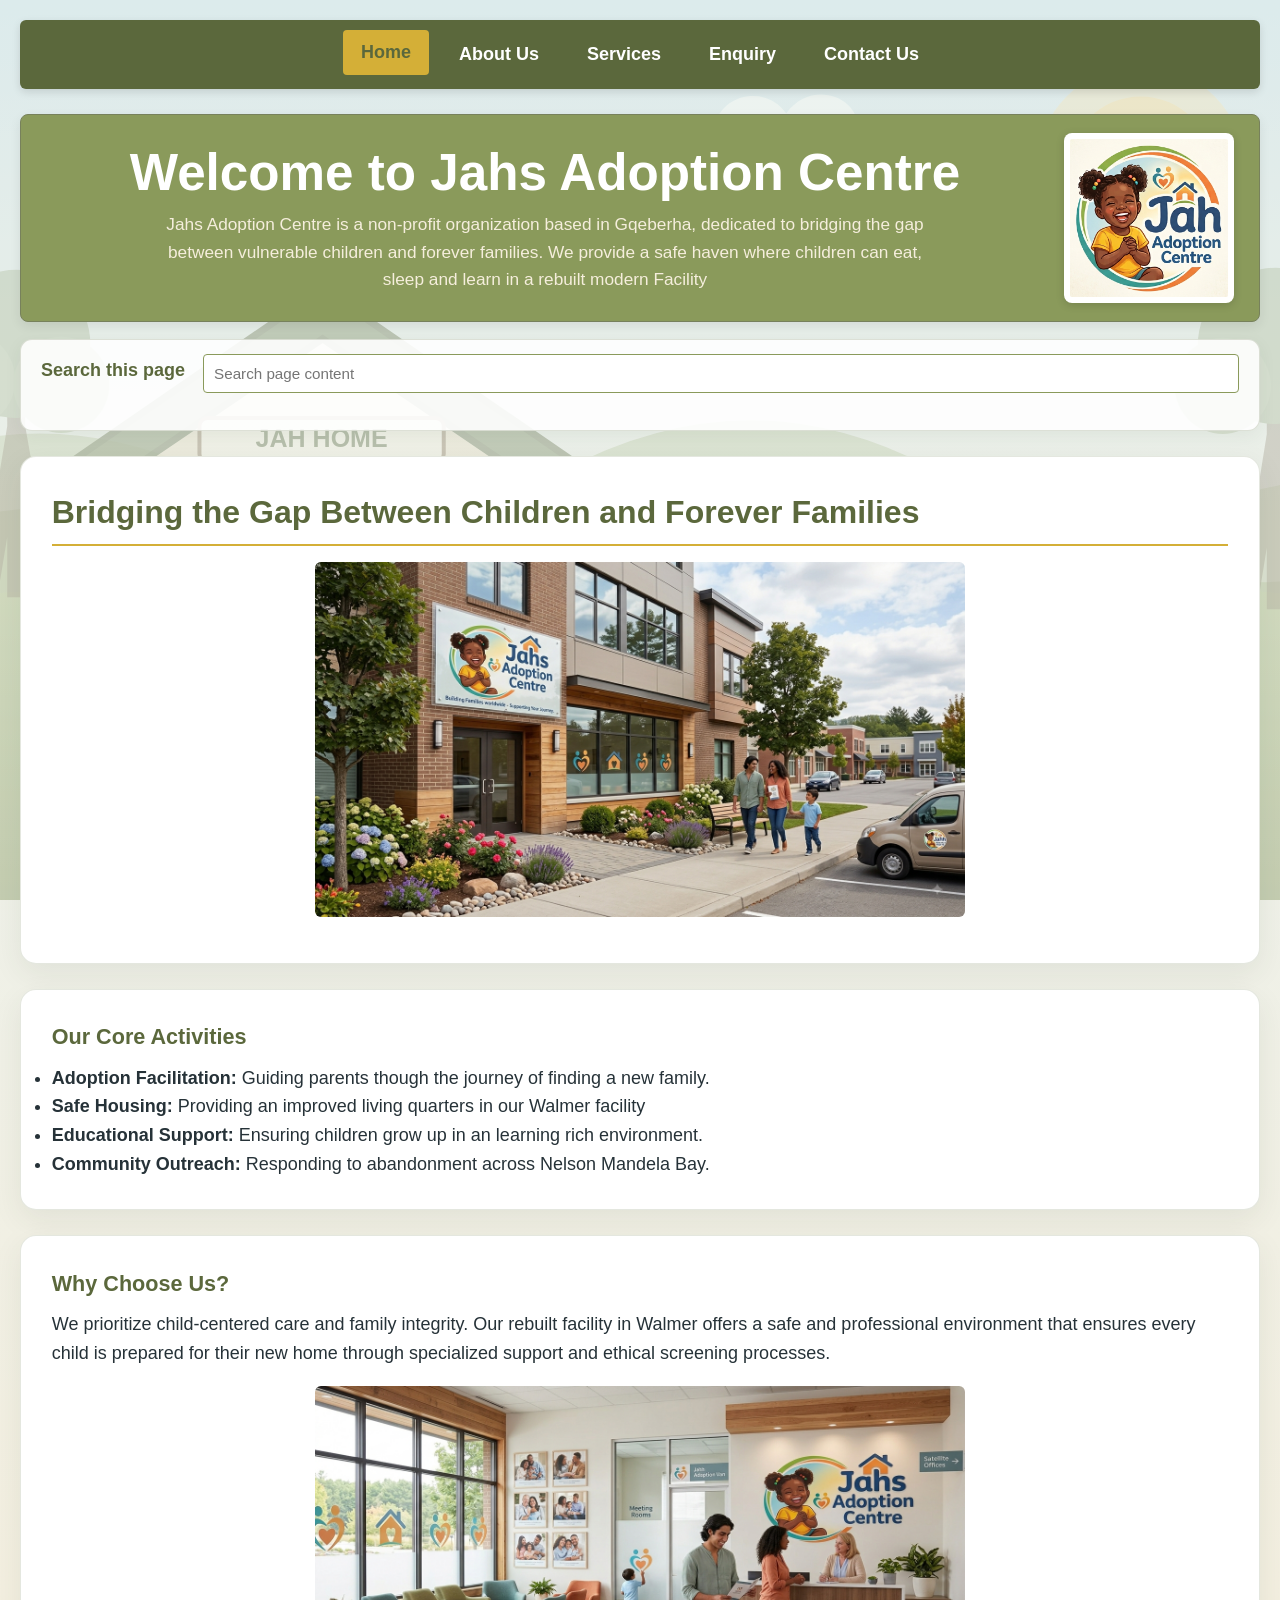
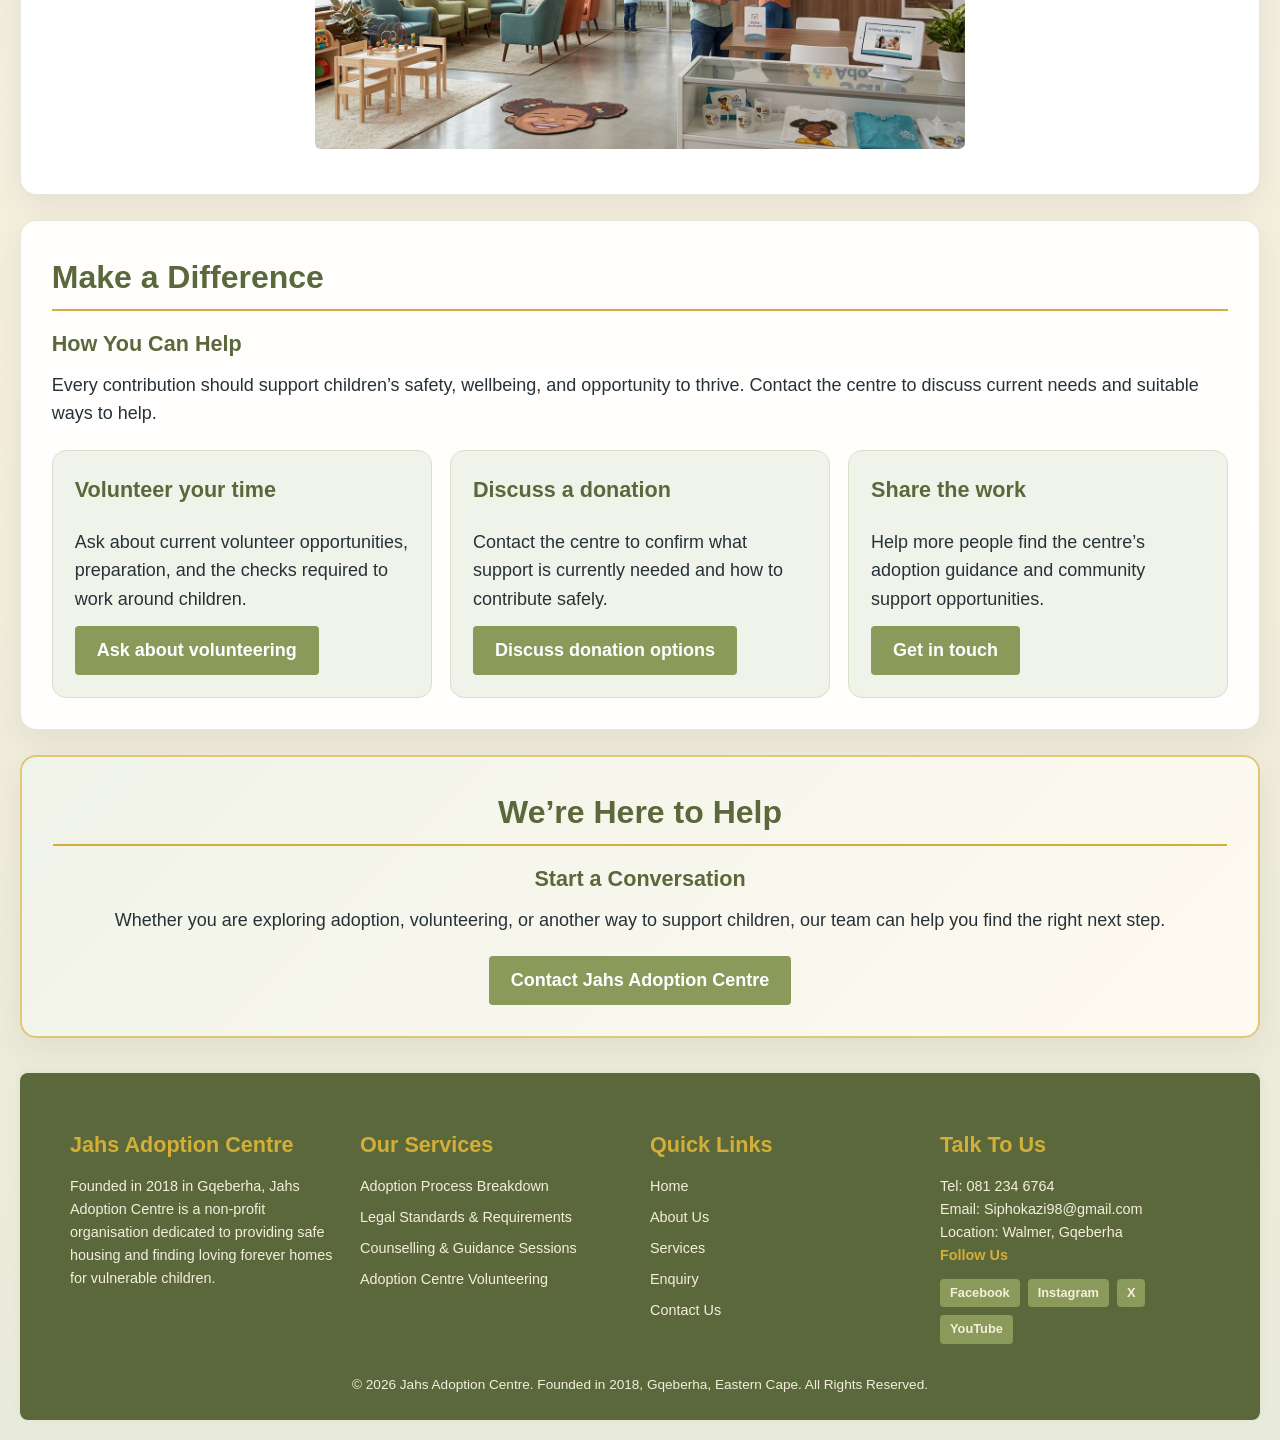
<file: Index.html>
<!DOCTYPE html>
<html lang="en">
<head>
    <link rel="icon" href="data:,">

<!--Connecting HTML to CSS-->
    <link rel="stylesheet" href="./Styles/styles.css">
    <link rel="stylesheet" href="./Styles/shared.css">

    <meta charset="UTF-8">
    <meta name="viewport" content="width=device-width, initial-scale=1.0">
    <meta name="description" content="Learn about Jahs Adoption Centre in Gqeberha, our child-centred care, adoption support, and work to help children find safe, loving homes.">
    <title>Home - Jahs Adoption Centre</title>
</head>
<body>
<img class="garden-decoration" src="Images/garden-scene.svg" alt="" aria-hidden="true">

<!--Navigation Menu-->
<nav class="site-nav">
    <div class="nav-container">
        <a href="Index.html" class="nav-link current-page">Home</a>
        <a href="./Pages/About Us.html" class="nav-link">About Us</a>
        <a href="./Pages/Services.html" class="nav-link">Services</a>
        <a href="./Pages/Enquiry.html" class="nav-link">Enquiry</a>
<a href="./Pages/Contact Us.html" class="nav-link">Contact Us</a>
</div>
</nav>

<!--Logo Selection & Header-->
<header class="site-header">
    <div class="header-inner">
    <div class="header-text">
    <h1>Welcome to Jahs Adoption Centre</h1>
    <p>Jahs Adoption Centre is a non-profit organization based in Gqeberha, dedicated to bridging the gap between vulnerable children and forever families. We provide a safe haven where children can eat, sleep and learn in a rebuilt modern Facility</p>
    </div>
<div class="header-logo">
        <img class="gallery-thumb" src="./Images/Jah-cropped.png" width="170" height="170" alt="Jahs Adoption Centre logo">
</div>
    </div>
</header>

<div class="page-search" role="search">
    <label for="siteSearch">Search this page</label>
    <input id="siteSearch" type="search" class="form-input" placeholder="Search page content">
    <p id="siteSearchStatus" role="status" aria-live="polite"></p>
</div>

<!--Main Content Area-->
    <main class="main-content container">

<!--Introduction From Proposal-->
<section id="introduction" class="content-section intro-section">
        <h2>Bridging the Gap Between Children and Forever Families</h2>
<img class="gallery-thumb" src="./Images/Jah Location.png" width="220" height="110" alt="Jah Location">
</section>

<!--Four Key Services/Activities-->
<section id="Key Activities" class="content-section activities-section">
    <h3>Our Core Activities</h3>
        <ul>
        <li><strong>Adoption Facilitation:</strong> Guiding parents though the journey of finding a new family.</li>
        <li><strong>Safe Housing:</strong> Providing an improved living quarters in our Walmer facility</li>
        <li><strong>Educational Support:</strong> Ensuring children grow up in an learning rich environment.</li>
        <li><strong>Community Outreach:</strong> Responding to abandonment across Nelson Mandela Bay.</li>
        </ul>
</section>

<section id="why-choose-us" class="content-section why-us-section">
    <h3>Why Choose Us?</h3>
<p>We prioritize child-centered care and family integrity. Our rebuilt facility in Walmer offers a safe and professional environment that ensures every child is prepared for their new home through specialized support and ethical screening processes.</p>
    <img class="gallery-thumb" src="./Images/Jah Inside building.png" width="220" height="110" alt="Jah Location">
</section>

<section id="how-to-help" class="content-section help-guide" aria-labelledby="help-heading">
    <h2 id="help-heading">Make a Difference</h2>
    <h3>How You Can Help</h3>
    <p>Every contribution should support children’s safety, wellbeing, and opportunity to thrive. Contact the centre to discuss current needs and suitable ways to help.</p>
    <div class="help-cards">
        <article class="help-card">
            <h3>Volunteer your time</h3>
            <p>Ask about current volunteer opportunities, preparation, and the checks required to work around children.</p>
            <a class="btn" href="./Pages/Enquiry.html#Enquiry-form">Ask about volunteering</a>
        </article>
        <article class="help-card">
            <h3>Discuss a donation</h3>
            <p>Contact the centre to confirm what support is currently needed and how to contribute safely.</p>
            <a class="btn" href="./Pages/Contact Us.html#contact-details">Discuss donation options</a>
        </article>
        <article class="help-card">
            <h3>Share the work</h3>
            <p>Help more people find the centre’s adoption guidance and community support opportunities.</p>
            <a class="btn" href="./Pages/Contact Us.html">Get in touch</a>
        </article>
    </div>
</section>

<section id="Contact Us Page" class="content-section cta-section">
    <h2>We’re Here to Help</h2>
    <h3>Start a Conversation</h3>
    <p>Whether you are exploring adoption, volunteering, or another way to support children, our team can help you find the right next step.</p>
    <a class="btn" href="./Pages/Contact Us.html#Contact-form">Contact Jahs Adoption Centre</a>
</section>

</main>

<!--Footer - ICE TASK 4 (4 Columns)-->
<footer class="site-footer">
<div class="footer-grid">

<!--Column 1: Company Name & Short Description-->
<div class="footer-col">
    <h3>Jahs Adoption Centre</h3>
    <p>Founded in 2018 in Gqeberha, Jahs Adoption Centre is a non-profit organisation dedicated to providing safe housing and finding loving forever homes for vulnerable children.</p>
</div>

<!--Column 2: Our Services Links-->
<div class="footer-col">
<h3>Our Services</h3>
    <ul>
        <li><a href="./Pages/Services.html">Adoption Process Breakdown</a></li>
        <li><a href="./Pages/Services.html">Legal Standards & Requirements</a></li>
        <li><a href="./Pages/Services.html">Counselling & Guidance Sessions</a></li>
        <li><a href="./Pages/Services.html">Adoption Centre Volunteering</a></li>
    </ul>
</div>

<!--Column 3: Quick Links / Sitemap-->
<div class="footer-col">
<h3>Quick Links</h3>
    <ul>
        <li><a href="../Index.html">Home</a></li>
        <li><a href="./Pages/About Us.html">About Us</a></li>
        <li><a href="./Pages/Services.html">Services</a></li>
        <li><a href="./Pages/Enquiry.html">Enquiry</a></li>
        <li><a href="./Pages/Contact Us.html">Contact Us</a></li>
    </ul>
</div>

<!--Column 4: Talk To Us & Social Media Links-->
<div class="footer-col">
<h3>Talk To Us</h3>
    <p>Tel: <a href="tel:0812346764">081 234 6764</a></p>
    <p>Email: <a href="mailto:Siphokazi98@gmail.com">Siphokazi98@gmail.com</a></p>
    <p>Location: Walmer, Gqeberha</p>

<h4>Follow Us</h4>
    <div class="social-links">
        <a href="https://www.facebook.com" target="_blank">Facebook</a>
        <a href="https://www.instagram.com" target="_blank">Instagram</a>
        <a href="https://www.x.com" target="_blank">X</a>
        <a href="https://www.youtube.com" target="_blank">YouTube</a>
</div>
</div>

</div>

<p class="copyright">&copy; <span class="current-year"></span> Jahs Adoption Centre. Founded in 2018, Gqeberha, Eastern Cape. All Rights Reserved.</p>
</footer>

<!-- Connecting JavaScript for Part 3 -->
 <script src="Javascript/main.js" defer></script>
 <script src="Javascript/search.js" defer></script>
 <script src="Javascript/lightbox.js" defer></script>

</body>
</html>
</file>
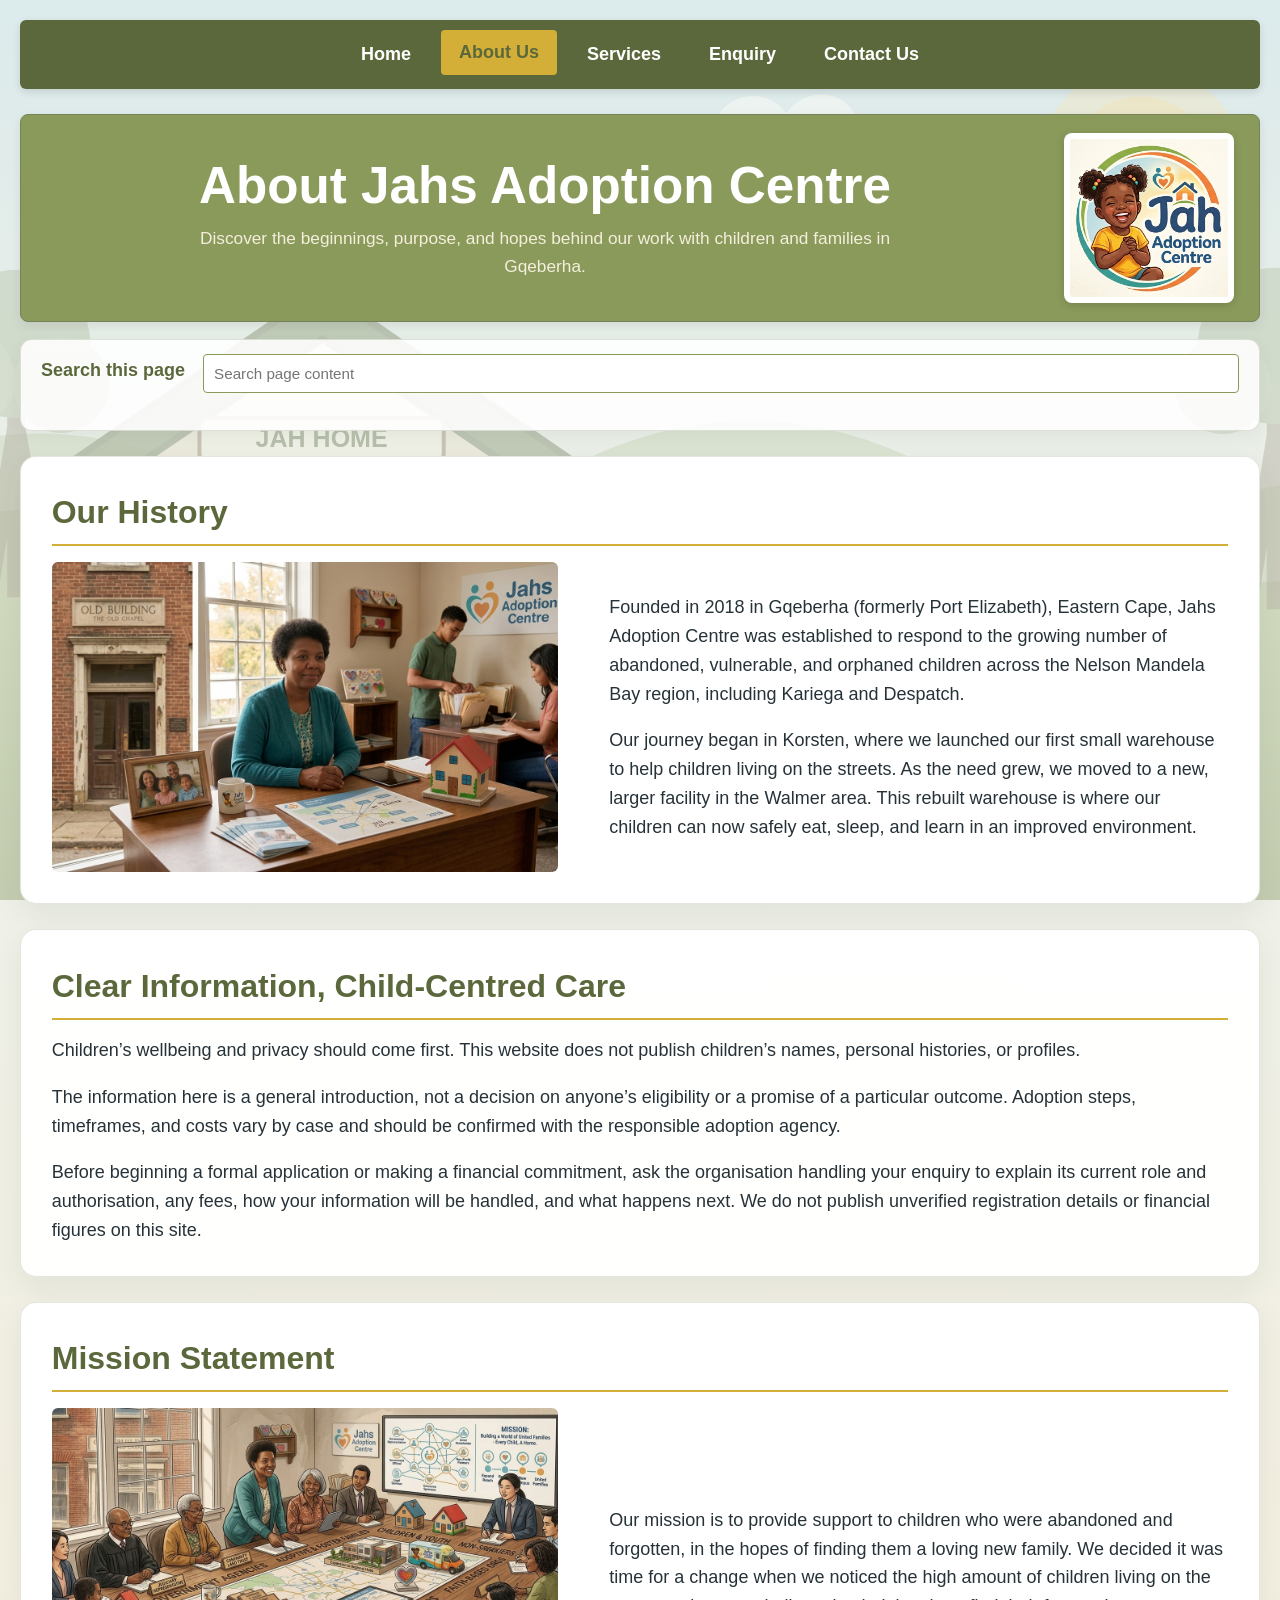
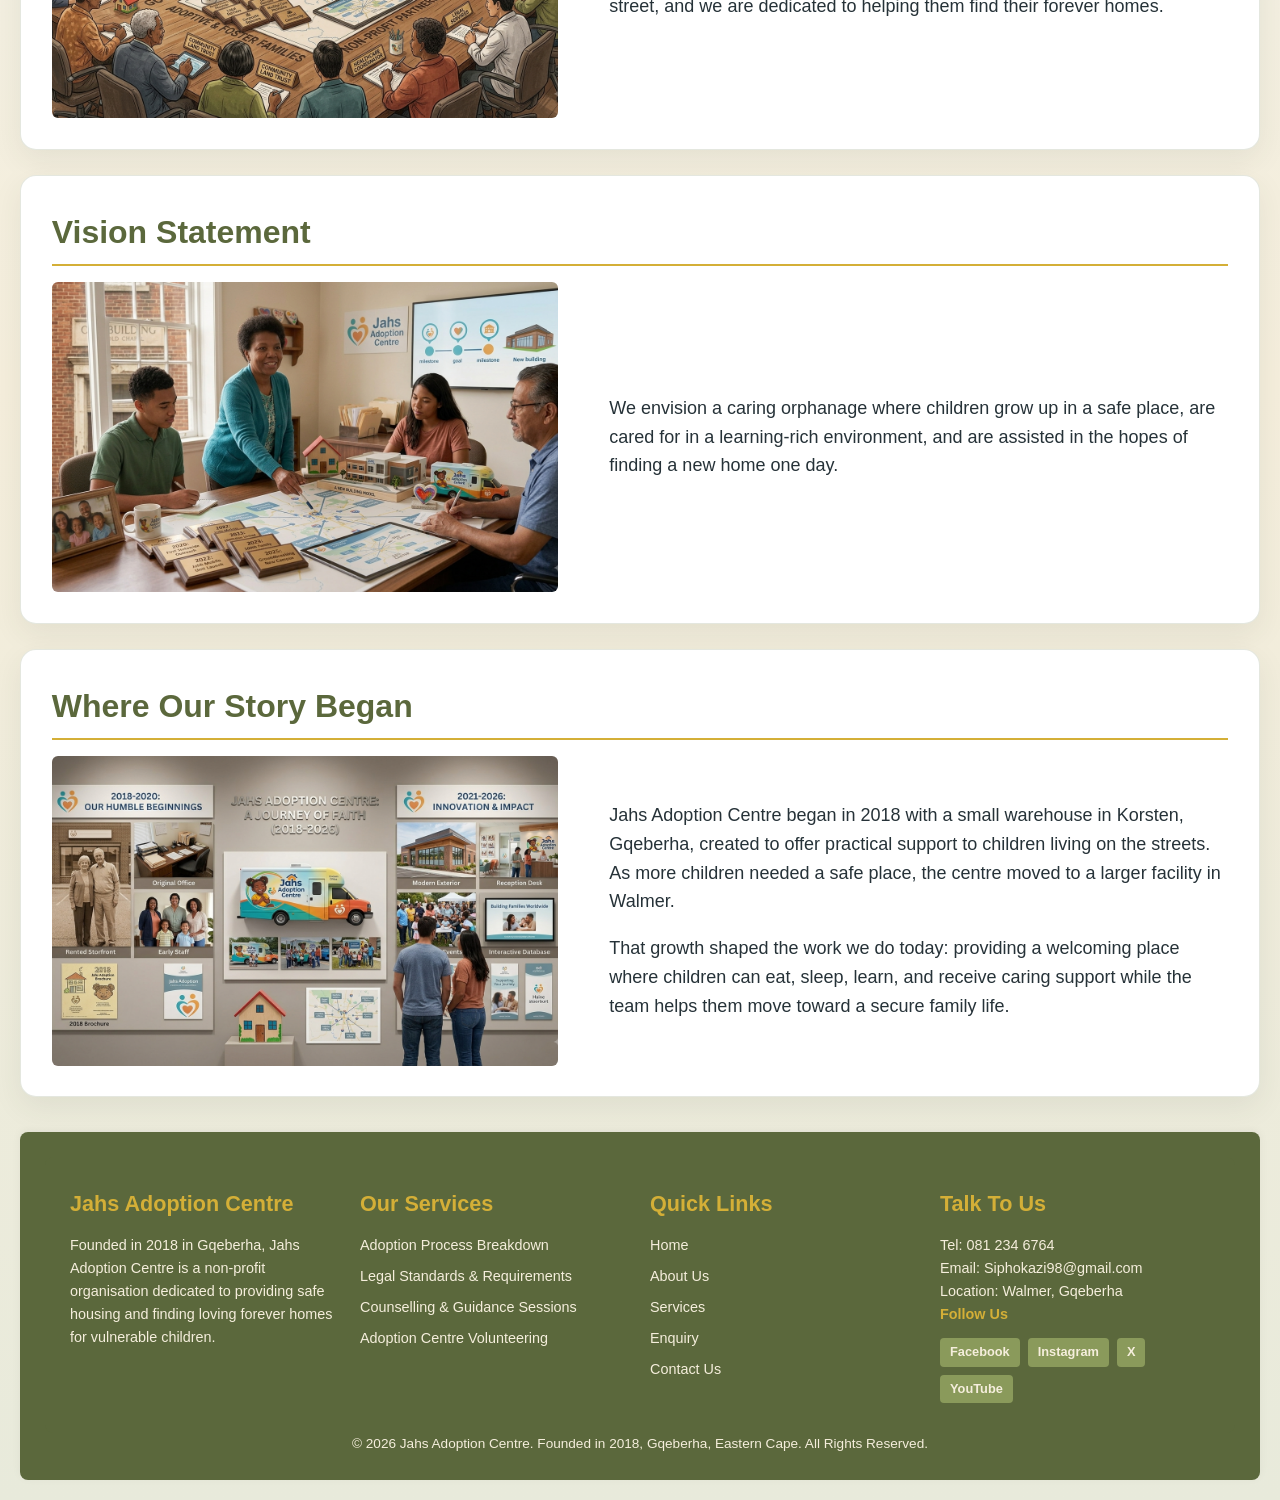
<file: Pages/About Us.html>
<!DOCTYPE html>
<html lang="en">
<head>
<link rel="icon" href="data:,">

<!--Connecting HTML to CSS-->
    <link rel="stylesheet" href="../Styles/styles.css">
    <link rel="stylesheet" href="../Styles/shared.css">

<meta charset="UTF-8">
<meta name="viewport" content="width=device-width, initial-scale=1.0">
    <meta name="description" content="Discover the history, mission, and vision of Jahs Adoption Centre, supporting vulnerable children and families in Gqeberha since 2018.">
    <title>About Us - Jahs Adoption Centre</title>
</head>
<body>
<img class="garden-decoration" src="../Images/garden-scene.svg" alt="" aria-hidden="true">

<!--Navigation Menu-->
<nav class="site-nav">
    <div class="nav-container">
        <a href="../Index.html" class="nav-link">Home</a>
        <a href="About Us.html" class="nav-link current-page">About Us</a>
        <a href="Services.html" class="nav-link">Services</a>
        <a href="Enquiry.html" class="nav-link">Enquiry</a>
        <a href="Contact Us.html" class="nav-link">Contact Us</a>
</div>
</nav>

<header class="site-header">
    <div class="header-inner">
    <div class="header-text">
<h1>About Jahs Adoption Centre</h1>
<p>Discover the beginnings, purpose, and hopes behind our work with children and families in Gqeberha.</p>
</div>
<div class="header-logo">
    <img class="gallery-thumb" src="../Images/Jah-cropped.png" width="170" height="170" alt="Jahs Adoption Centre logo">
</div>
</div>
</header>

<div class="page-search" role="search">
    <label for="siteSearch">Search this page</label>
    <input id="siteSearch" type="search" class="form-input" placeholder="Search page content">
    <p id="siteSearchStatus" role="status" aria-live="polite"></p>
</div>

<main class="main-content container">

<!--History-->
<section id="History" class="content-section history-section">
    <h2>Our History</h2>
    <div class="about-story">
        <img class="gallery-thumb about-story-image" src="../Images/Jah History 2.png" width="520" height="300" alt="Jahs Adoption Centre's early history in Gqeberha">
        <div class="about-copy">
    <p>Founded in 2018 in Gqeberha (formerly Port Elizabeth), Eastern Cape, Jahs Adoption Centre was established to respond to the growing number of abandoned, vulnerable, and orphaned children across the Nelson Mandela Bay region, including Kariega and Despatch.</p>
    <p>Our journey began in Korsten, where we launched our first small warehouse to help children living on the streets. As the need grew, we moved to a new, larger facility in the Walmer area. This rebuilt warehouse is where our children can now safely eat, sleep, and learn in an improved environment.</p>
        </div>
    </div>
</section>

<section id="our-commitments" class="content-section transparency-section" aria-labelledby="commitments-heading">
    <h2 id="commitments-heading">Clear Information, Child-Centred Care</h2>
    <p>Children’s wellbeing and privacy should come first. This website does not publish children’s names, personal histories, or profiles.</p>
    <p>The information here is a general introduction, not a decision on anyone’s eligibility or a promise of a particular outcome. Adoption steps, timeframes, and costs vary by case and should be confirmed with the responsible adoption agency.</p>
    <p>Before beginning a formal application or making a financial commitment, ask the organisation handling your enquiry to explain its current role and authorisation, any fees, how your information will be handled, and what happens next. We do not publish unverified registration details or financial figures on this site.</p>
</section>

<!--Mission-->
<section id="Mission" class="content-section mission-section">
    <h2>Mission Statement</h2>
    <div class="about-story">
        <img class="gallery-thumb about-story-image" src="../Images/Mission.png" width="520" height="300" alt="Jahs Adoption Centre mission">
        <div class="about-copy">
    <p>Our mission is to provide support to children who were abandoned and forgotten, in the hopes of finding them a loving new family. We decided it was time for a change when we noticed the high amount of children living on the street, and we are dedicated to helping them find their forever homes.</p>
        </div>
    </div>
</section>

<!--Vision-->
<section id="Vision" class="content-section vision-section">
    <h2>Vision Statement</h2>
    <div class="about-story">
        <img class="gallery-thumb about-story-image" src="../Images/Jahs Vision.png" width="520" height="300" alt="Jahs Adoption Centre vision">
        <div class="about-copy">
    <p>We envision a caring orphanage where children grow up in a safe place, are cared for in a learning-rich environment, and are assisted in the hopes of finding a new home one day.</p>
        </div>
    </div>
</section>

<!--Main photo-->
    <section id="Main-photo" class="content-section photo-section">
        <h2>Where Our Story Began</h2>
        <div class="about-story">
        <img class="gallery-thumb about-story-image" src="../Images/Jah History.png" width="640" height="420" alt="The early Jahs Adoption Centre facility">
        <div class="about-copy">
        <p>Jahs Adoption Centre began in 2018 with a small warehouse in Korsten, Gqeberha, created to offer practical support to children living on the streets. As more children needed a safe place, the centre moved to a larger facility in Walmer.</p>
        <p>That growth shaped the work we do today: providing a welcoming place where children can eat, sleep, learn, and receive caring support while the team helps them move toward a secure family life.</p>
        </div>
        </div>
</section>

</main>

<!--Footer - ICE TASK 4 (4 Columns)-->
<footer class="site-footer">
<div class="footer-grid">

<!--Column 1: Company Name & Short Description-->
<div class="footer-col">
    <h3>Jahs Adoption Centre</h3>
    <p>Founded in 2018 in Gqeberha, Jahs Adoption Centre is a non-profit organisation dedicated to providing safe housing and finding loving forever homes for vulnerable children.</p>
</div>

<!--Column 2: Our Services Links-->
    <div class="footer-col">
<h3>Our Services</h3>
    <ul>
        <li><a href="Services.html">Adoption Process Breakdown</a></li>
        <li><a href="Services.html">Legal Standards & Requirements</a></li>
        <li><a href="Services.html">Counselling & Guidance Sessions</a></li>
        <li><a href="Services.html">Adoption Centre Volunteering</a></li>
    </ul>
</div>

<!--Column 3: Quick Links / Sitemap-->
<div class="footer-col">
<h3>Quick Links</h3>
    <ul>
        <li><a href="../Index.html">Home</a></li>
        <li><a href="About Us.html">About Us</a></li>
        <li><a href="Services.html">Services</a></li>
        <li><a href="Enquiry.html">Enquiry</a></li>
        <li><a href="Contact Us.html">Contact Us</a></li>
    </ul>
</div>

<!--Column 4: Talk To Us & Social Media Links-->
<div class="footer-col">
    <h3>Talk To Us</h3>
        <p>Tel: <a href="tel:0812346764">081 234 6764</a></p>
        <p>Email: <a href="mailto:Siphokazi98@gmail.com">Siphokazi98@gmail.com</a></p>
        <p>Location: Walmer, Gqeberha</p>

<h4>Follow Us</h4>
    <div class="social-links">
        <a href="https://www.facebook.com" target="_blank">Facebook</a>
        <a href="https://www.instagram.com" target="_blank">Instagram</a>
        <a href="https://www.x.com" target="_blank">X</a>
        <a href="https://www.youtube.com" target="_blank">YouTube</a>
    </div>
</div>

</div>

    <p class="copyright">&copy; <span class="current-year"></span> Jahs Adoption Centre. Founded in 2018, Gqeberha, Eastern Cape. All Rights Reserved.</p>
</footer>

<!-- Connecting JavaScript for Part 3 -->
 <script src="../Javascript/main.js" defer></script>
 <script src="../Javascript/search.js" defer></script>
 <script src="../Javascript/lightbox.js" defer></script>

</body>
</html>
</file>
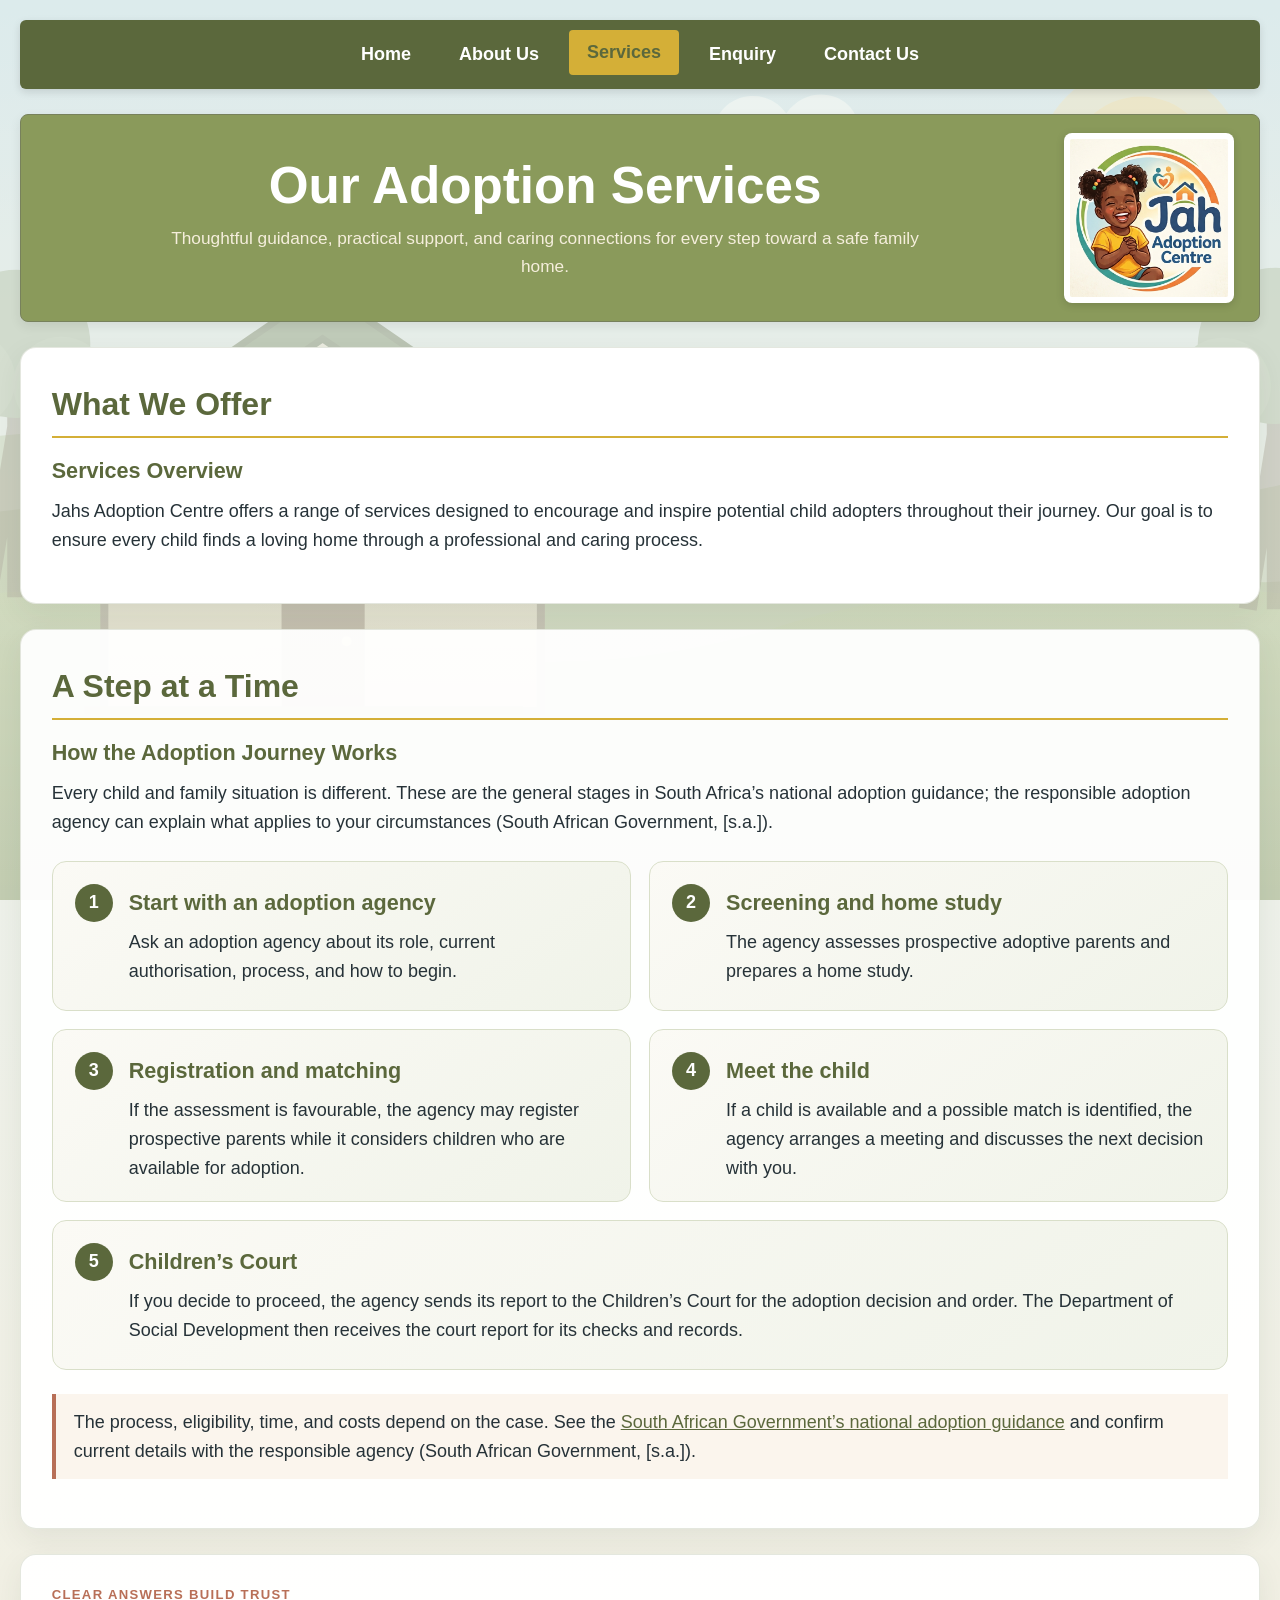
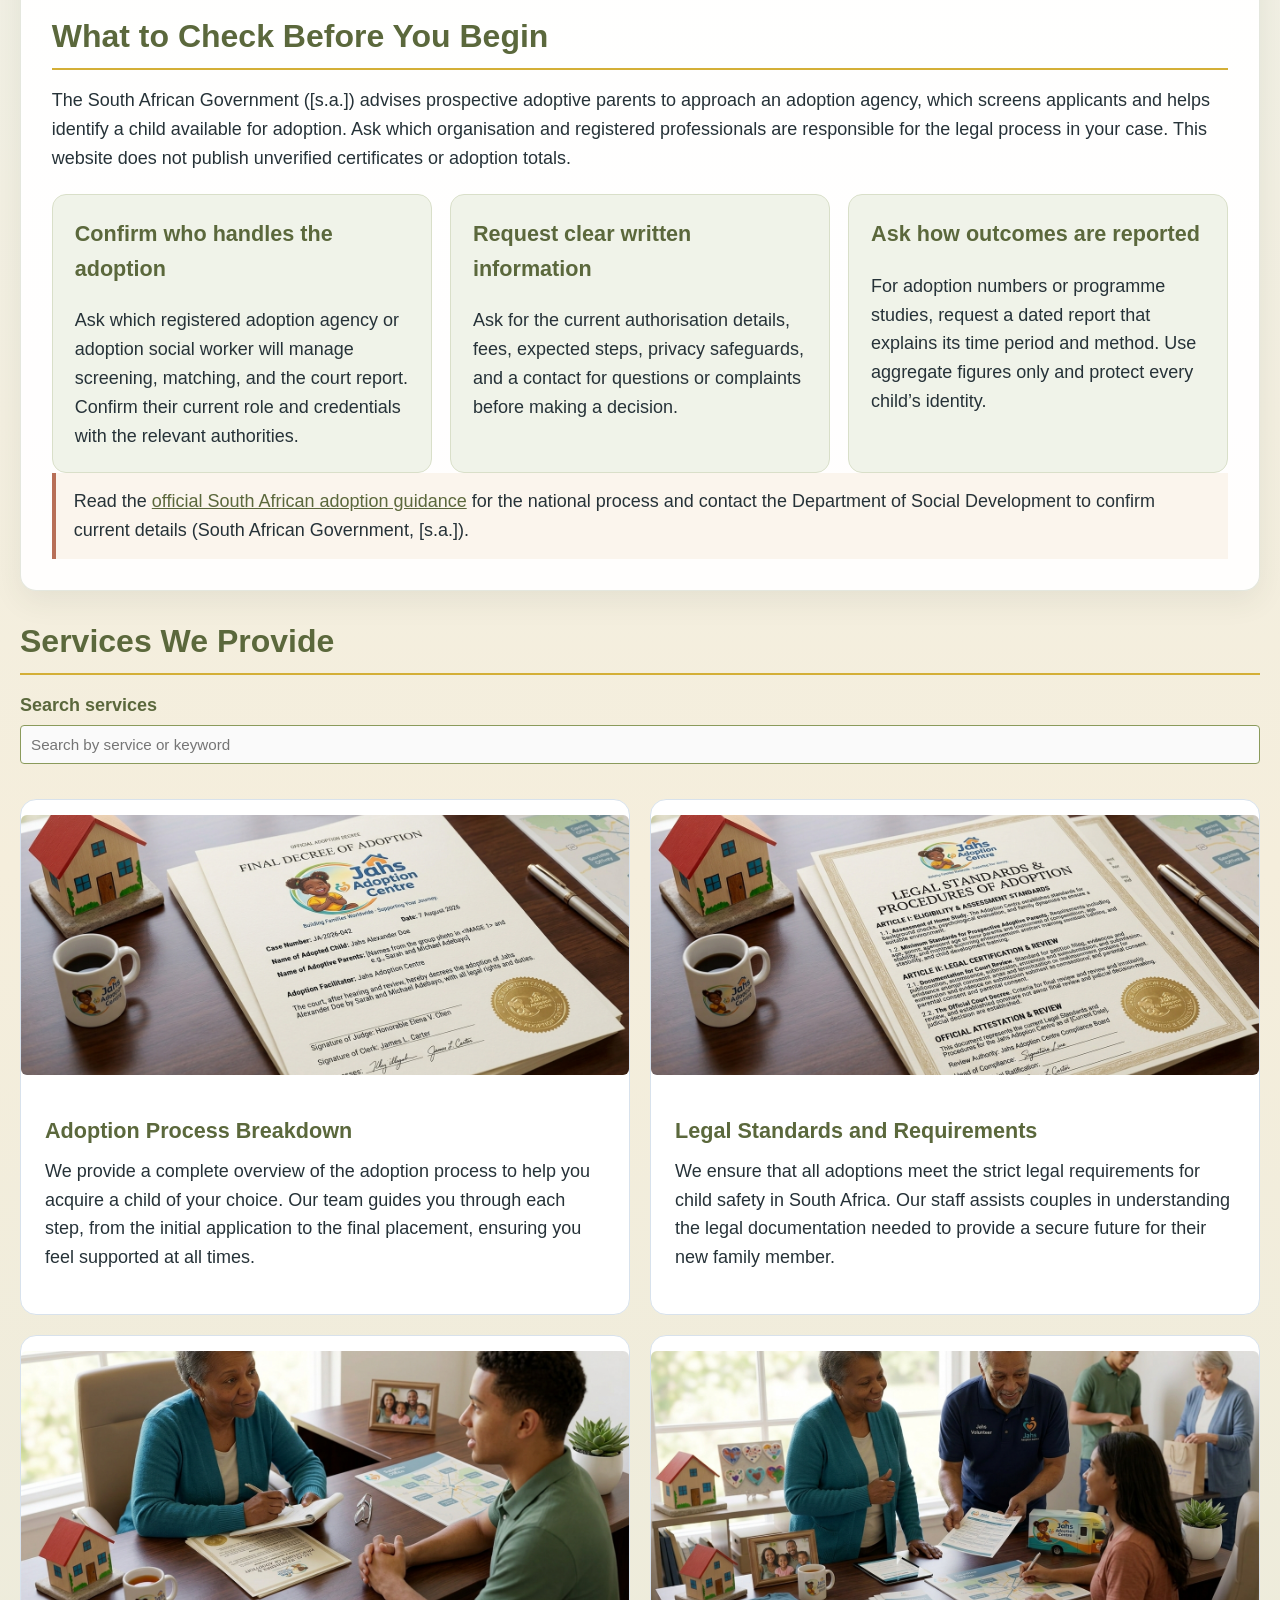
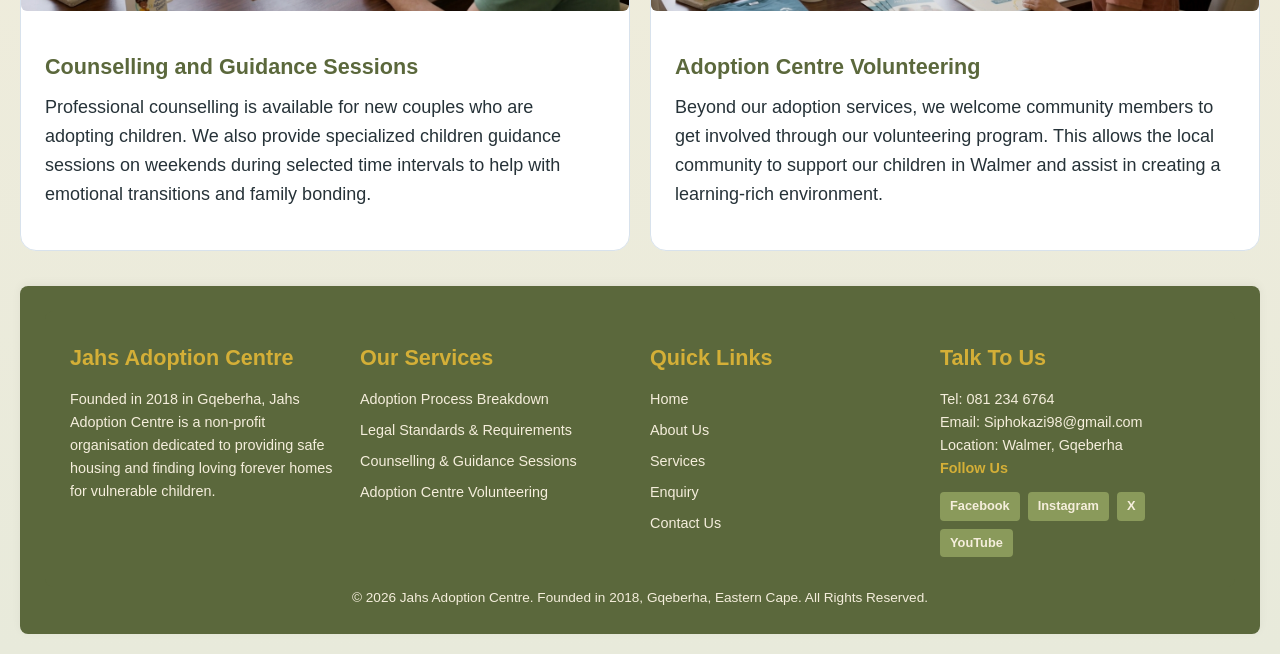
<file: Pages/Services.html>
<!DOCTYPE html>
<html lang="en">
<head>
<link rel="icon" href="data:,">
<meta charset="UTF-8">

<!-- Connecting HTML to CSS -->
    <link rel="stylesheet" href="../Styles/shared.css">
    <link rel="stylesheet" href="../Styles/styles.css">

<!-- Responds to Viewing on Phone, Tablet and Laptop -->
    <meta name="viewport" content="width=device-width, initial-scale=1.0">
    <meta name="description" content="Explore Jahs Adoption Centre's adoption process guidance, legal support, counselling, and volunteering services in Gqeberha.">
    <title>Services - Jahs Adoption Centre</title>
</head>
<body class="services-page">
<img class="garden-decoration" src="../Images/garden-scene.svg" alt="" aria-hidden="true">

<!-- Navigation Menu -->
    <nav class="site-nav">
    <div class="nav-container">
        <a href="../Index.html" class="nav-link">Home</a>
        <a href="About Us.html" class="nav-link">About Us</a>
        <a href="Services.html" class="nav-link current-page" aria-current="page">Services</a>
        <a href="Enquiry.html" class="nav-link">Enquiry</a>
        <a href="Contact Us.html" class="nav-link">Contact Us</a>
</div>
</nav>

<!-- Main Header -->
<header class="site-header">
    <div class="header-inner">
    <div class="header-text">
<h1>Our Adoption Services</h1>
<p>Thoughtful guidance, practical support, and caring connections for every step toward a safe family home.</p>
</div>
<div class="header-logo">
    <img class="gallery-thumb" src="../Images/Jah-cropped.png" width="170" height="170" alt="Jahs Adoption Centre logo">
</div>
</div>
</header>

<main class="main-content container">
<section class="page-header content-section">
<h2>What We Offer</h2>
<h3>Services Overview</h3>
<p class="page-introduction">
Jahs Adoption Centre offers a range of services designed to encourage and inspire potential child adopters throughout their journey.
Our goal is to ensure every child finds a loving home through a professional and caring process.
</p>
</section>

<section id="adoption-journey" class="content-section journey-section" aria-labelledby="journey-heading">
<h2>A Step at a Time</h2>
<h3 id="journey-heading">How the Adoption Journey Works</h3>
<p class="page-introduction">Every child and family situation is different. These are the general stages in South Africa’s national adoption guidance; the responsible adoption agency can explain what applies to your circumstances (South African Government, [s.a.]).</p>
<ol class="journey-list">
    <li><h3>Start with an adoption agency</h3><p>Ask an adoption agency about its role, current authorisation, process, and how to begin.</p></li>
    <li><h3>Screening and home study</h3><p>The agency assesses prospective adoptive parents and prepares a home study.</p></li>
    <li><h3>Registration and matching</h3><p>If the assessment is favourable, the agency may register prospective parents while it considers children who are available for adoption.</p></li>
    <li><h3>Meet the child</h3><p>If a child is available and a possible match is identified, the agency arranges a meeting and discusses the next decision with you.</p></li>
    <li><h3>Children’s Court</h3><p>If you decide to proceed, the agency sends its report to the Children’s Court for the adoption decision and order. The Department of Social Development then receives the court report for its checks and records.</p></li>
</ol>
<p class="journey-source">The process, eligibility, time, and costs depend on the case. See the <a href="https://www.gov.za/services/services-residents/parenting/adopt-child/apply-national-adoption" target="_blank" rel="noopener noreferrer">South African Government’s national adoption guidance</a> and confirm current details with the responsible agency (South African Government, [s.a.]).</p>
</section>

<section id="provider-transparency" class="content-section transparency-section" aria-labelledby="provider-heading">
<p class="eyebrow">Clear answers build trust</p>
<h2 id="provider-heading">What to Check Before You Begin</h2>
<p>The South African Government ([s.a.]) advises prospective adoptive parents to approach an adoption agency, which screens applicants and helps identify a child available for adoption. Ask which organisation and registered professionals are responsible for the legal process in your case. This website does not publish unverified certificates or adoption totals.</p>
<div class="help-cards">
    <article class="help-card">
        <h3>Confirm who handles the adoption</h3>
        <p>Ask which registered adoption agency or adoption social worker will manage screening, matching, and the court report. Confirm their current role and credentials with the relevant authorities.</p>
    </article>
    <article class="help-card">
        <h3>Request clear written information</h3>
        <p>Ask for the current authorisation details, fees, expected steps, privacy safeguards, and a contact for questions or complaints before making a decision.</p>
    </article>
    <article class="help-card">
        <h3>Ask how outcomes are reported</h3>
        <p>For adoption numbers or programme studies, request a dated report that explains its time period and method. Use aggregate figures only and protect every child’s identity.</p>
    </article>
</div>
<p class="journey-source">Read the <a href="https://www.gov.za/services/services-residents/parenting/adopt-child/apply-national-adoption" target="_blank" rel="noopener noreferrer">official South African adoption guidance</a> for the national process and contact the Department of Social Development to confirm current details (South African Government, [s.a.]).</p>
</section>

<!-- ICE TASK 3: Services Grid with 4 Cards -->
<section class="services-section content-section" aria-labelledby="services-heading">
<h2 id="services-heading" class="section heading">Services We Provide</h2>

<label for="searchInput">Search services</label>
<input id="searchInput" type="search" class="form-input" placeholder="Search by service or keyword">
<p id="searchStatus" role="status" aria-live="polite"></p>

<div class="services-grid">

<!-- Service Card 1 - Adoption Process -->
<article class="service-card">
<img class="service-image gallery-thumb" src="../Images/Jah AD Papers.png" alt="Adoption application paperwork">
<div class="service-content">
<h3>Adoption Process Breakdown</h3>
<p>We provide a complete overview of the adoption process to help you acquire a child of your choice. Our team guides you through each step, from the initial application to the final placement, ensuring you feel supported at all times.</p>
</div>
</article>

<!-- Service Card 2 - Legal Standards -->
<article class="service-card">
<img class="service-image gallery-thumb" src="../Images/Legal Standards.png" alt="Legal documents for child adoption">
<div class="service-content">
<h3>Legal Standards and Requirements</h3>
<p>We ensure that all adoptions meet the strict legal requirements for child safety in South Africa. Our staff assists couples in understanding the legal documentation needed to provide a secure future for their new family member.</p>
</div>
</article>

<!-- Service Card 3 - Counseling -->
<article class="service-card">
<img class="service-image gallery-thumb" src="../Images/Councelling Services.png" alt="Counselling and guidance services">
<div class="service-content">
<h3>Counselling and Guidance Sessions</h3>
<p>Professional counselling is available for new couples who are adopting children. We also provide specialized children guidance sessions on weekends during selected time intervals to help with emotional transitions and family bonding.</p>
</div>
</article>

<!-- Service Card 4 - Volunteering -->
<article class="service-card">
<img class="service-image gallery-thumb" src="../Images/Voluenteering Jahs.png" alt="Volunteering at Jahs Adoption Centre">
<div class="service-content">
<h3>Adoption Centre Volunteering</h3>
<p>Beyond our adoption services, we welcome community members to get involved through our volunteering program. This allows the local community to support our children in Walmer and assist in creating a learning-rich environment.</p>
</div>
</article>

</div>
</section>

<div id="lightboxModal" class="lightbox-modal" role="dialog" aria-modal="true" aria-label="Expanded image" hidden>
    <button type="button" id="lightboxClose" aria-label="Close image">&times;</button>
    <img id="lightboxImage" alt="">
</div>
</main>

<!--Footer - ICE TASK 4 (4 Columns)-->
<footer class="site-footer">
<div class="footer-grid">

<!--Column 1: Company Name & Short Description-->
<div class="footer-col">
<h3>Jahs Adoption Centre</h3>
<p>Founded in 2018 in Gqeberha, Jahs Adoption Centre is a non-profit organisation dedicated to providing safe housing and finding loving forever homes for vulnerable children.</p>
</div>

<!--Column 2: Our Services Links-->
<div class="footer-col">
<h3>Our Services</h3>
<ul>
<li><a href="Services.html">Adoption Process Breakdown</a></li>
<li><a href="Services.html">Legal Standards & Requirements</a></li>
<li><a href="Services.html">Counselling & Guidance Sessions</a></li>
<li><a href="Services.html">Adoption Centre Volunteering</a></li>
</ul>
</div>

<!--Column 3: Quick Links / Sitemap-->
<div class="footer-col">
<h3>Quick Links</h3>
<ul>
<li><a href="../Index.html">Home</a></li>
<li><a href="About Us.html">About Us</a></li>
<li><a href="Services.html">Services</a></li>
<li><a href="Enquiry.html">Enquiry</a></li>
<li><a href="Contact Us.html">Contact Us</a></li>
</ul>
</div>

<!--Column 4: Talk To Us & Social Media Links-->
<div class="footer-col">
<h3>Talk To Us</h3>
<p>Tel: <a href="tel:0812346764">081 234 6764</a></p>
<p>Email: <a href="mailto:Siphokazi98@gmail.com">Siphokazi98@gmail.com</a></p>
<p>Location: Walmer, Gqeberha</p>

<h4>Follow Us</h4>
<div class="social-links">
<a href="https://www.facebook.com" target="_blank">Facebook</a>
<a href="https://www.instagram.com" target="_blank">Instagram</a>
<a href="https://www.x.com" target="_blank">X</a>
<a href="https://www.youtube.com" target="_blank">YouTube</a>
</div>
</div>

</div>

<p class="copyright">&copy; <span class="current-year"></span> Jahs Adoption Centre. Founded in 2018, Gqeberha, Eastern Cape. All Rights Reserved.</p>
</footer>

<!-- Connecting JavaScript for Part 3 -->
 <script src="../Javascript/main.js" defer></script>
 <script src="../Javascript/search.js" defer></script>
 <script src="../Javascript/lightbox.js" defer></script>

</body>
</html>
</file>
<file: Styles/styles.css>
﻿/* styles.css - page-specific layout and ICE task styling */

/* Section cards */
section,
.content-section {
    background-color: #ffffff;
    padding: clamp(20px, 2.4vw, 32px);
    border-radius: 16px;
    margin-bottom: 25px;
    border: 1px solid rgba(91, 104, 60, 0.16);
    box-shadow: 0 10px 30px rgba(53, 68, 46, 0.08);
}

/* Image sizing */
.home-hero img,
.about-hero-image,
.history-image,
section img,
.content-section img {
    max-width: 650px;
    margin: 15px auto;
    border-radius: 6px;
}

.eyebrow {
    margin-bottom: 0.45rem;
    color: var(--warm-accent);
    font-size: 0.82rem;
    font-weight: 800;
    letter-spacing: 0.1em;
    line-height: 1.35;
    text-transform: uppercase;
}

.about-story {
    display: grid;
    grid-template-columns: minmax(240px, 0.9fr) minmax(0, 1.1fr);
    align-items: center;
    gap: clamp(24px, 4vw, 52px);
}

.about-story > img {
    width: 100%;
    max-width: none;
    height: 310px;
    margin: 0;
    object-fit: cover;
}

.about-copy p:last-child {
    margin-bottom: 0;
}

/* Form styles */
form,
.enquiry-form,
.contact-form {
    margin-top: 15px;
}

fieldset,
.form-group {
    border: 2px solid #8A9A5B;
    padding: 1.5em;
    margin-bottom: 1.5em;
    border-radius: 8px;
    background-color: #ffffff;
}

legend,
.form-legend {
    font-weight: bold;
    color: #5B683C;
    padding: 0 10px;
}

label,
.form-label {
    display: block;
    margin-bottom: 5px;
    font-weight: bold;
    color: #5B683C;
}

input[type="text"],
input[type="email"],
input[type="tel"],
select,
textarea,
.input-field,
.form-input,
.form-textarea {
    background-color: #FAFAFA;
    border: 1.5px solid #8A9A5B;
    padding: 10px;
    width: 100%;
    margin-bottom: 15px;
    border-radius: 4px;
    font-family: inherit;
    font-size: 0.95rem;
    color: #263238;
    transition: border-color 0.3s ease, box-shadow 0.3s ease;
}

input:focus,
textarea:focus,
select:focus,
.form-input:focus,
.form-textarea:focus {
    outline: none;
    border-color: #D4AF37;
    box-shadow: 0 0 6px rgba(212, 175, 55, 0.4);
}

button[type="submit"],
input[type="submit"],
input[type="reset"],
.btn,
.submit-btn,
.reset-btn {
    padding: 10px 22px;
    border: none;
    border-radius: 4px;
    font-weight: bold;
    cursor: pointer;
    background-color: #8A9A5B;
    color: #ffffff;
    margin-right: 10px;
    transition: background-color 0.3s ease, color 0.3s ease, transform 0.2s ease;
}

button[type="submit"]:hover,
input[type="submit"]:hover,
.submit-btn:hover {
    background-color: #D4AF37;
    color: #5B683C;
    transform: translateY(-2px);
}

.reset-btn {
    background-color: #F5EEDC;
    color: #263238;
}

.reset-btn:hover {
    background-color: #e5dcbf;
}

/* ICE task 3: services 4-card grid */
.services-section {
    border: none;
    padding: 0;
    background: none;
    box-shadow: none;
}

.services-grid {
    display: grid;
    grid-template-columns: repeat(2, minmax(0, 1fr));
    gap: 20px;
    margin-top: 20px;
}

.service-card,
.services-card {
    background-color: #ffffff;
    border: 1px solid #d8e2ec;
    border-radius: 16px;
    overflow: hidden;
    display: flex;
    flex-direction: column;
    transition: transform 0.3s ease, box-shadow 0.3s ease;
}

.service-card:hover,
.services-card:hover {
    transform: translateY(-6px);
    box-shadow: 0 8px 20px rgba(91, 104, 60, 0.25);
}

.service-image {
    width: 100%;
    height: 260px;
    object-fit: cover;
}

.service-content,
.services-content {
    padding: 24px;
    display: flex;
    flex-direction: column;
    flex-grow: 1;
}

.journey-section,
.help-guide,
.transparency-section {
    background: rgba(255, 255, 255, 0.94);
}

.journey-list {
    display: grid;
    grid-template-columns: repeat(2, minmax(0, 1fr));
    gap: 18px;
    margin: 24px 0;
    list-style: none;
    counter-reset: journey-step;
}

.journey-list li {
    position: relative;
    min-height: 150px;
    padding: 24px 24px 18px 76px;
    border: 1px solid #d9dfc9;
    border-radius: 14px;
    background: linear-gradient(145deg, #fbfaf5, #f0f3e9);
    counter-increment: journey-step;
}

.journey-list li::before {
    content: counter(journey-step);
    position: absolute;
    top: 22px;
    left: 22px;
    display: grid;
    width: 38px;
    height: 38px;
    place-items: center;
    border-radius: 50%;
    background: var(--dark-sage);
    color: white;
    font-weight: 700;
}

.journey-list li:last-child:nth-child(odd) {
    grid-column: 1 / -1;
}

.journey-list h3,
.help-card h3 {
    margin-bottom: 8px;
}

.journey-list p,
.help-card p {
    margin-bottom: 0;
}

.journey-source {
    padding: 14px 18px;
    border-left: 4px solid var(--warm-accent);
    background: #fbf5ed;
}

.faq-list {
    display: grid;
    gap: 12px;
    margin-top: 18px;
}

.faq-list details {
    padding: 16px 20px;
    border: 1px solid #d9dfc9;
    border-radius: 12px;
    background: #f8f9f4;
}

.faq-list summary {
    color: var(--dark-sage);
    font-weight: 700;
    cursor: pointer;
}

.faq-list details p {
    margin: 12px 0 0;
}

.cta-section {
    text-align: center;
    background: linear-gradient(135deg, #f0f3e9, #fffaf0);
    border: 2px solid rgba(212, 175, 55, 0.65);
}

.cta-section .btn {
    display: inline-block;
    margin: 4px 0 0;
    text-decoration: none;
}

.help-cards {
    display: grid;
    grid-template-columns: repeat(3, minmax(0, 1fr));
    gap: 18px;
    margin-top: 22px;
}

.help-card {
    display: flex;
    flex-direction: column;
    align-items: flex-start;
    gap: 12px;
    padding: 22px;
    border-radius: 14px;
    background: #f0f3e9;
    border: 1px solid #d9dfc9;
}

.help-card .btn {
    display: inline-block;
    margin-top: auto;
    text-decoration: none;
}

.transparency-section p:last-child {
    margin-bottom: 0;
}

/* ICE task 4: contact 2-column main section */
.contact-container {
    display: grid;
    grid-template-columns: 1fr 1fr;
    gap: 25px;
    margin-bottom: 30px;
}

.left-col,
.right-col,
.contact-info-col,
.contact-form-col {
    background-color: #ffffff;
    padding: 20px;
    border-radius: 8px;
    border: 1px solid #d8e2ec;
}

.left-col a,
.contact-info-col a {
    color: #5B683C !important;
    font-weight: bold;
    text-decoration: underline !important;
}

.left-col a:hover,
.contact-info-col a:hover {
    color: #D4AF37 !important;
}

/* ICE task 4: 4-column footer layout */
.footer-grid,
.footer-four-columns {
    display: grid;
    grid-template-columns: repeat(4, 1fr);
    gap: 20px;
    background-color: #5B683C;
    padding: 30px 25px;
    border-radius: 8px;
    text-align: left;
}

.footer-col h3,
.footer-col h4 {
    color: #D4AF37;
    margin-bottom: 12px;
}

.footer-col p {
    color: #F5EEDC;
    font-size: 0.9rem;
}

.footer-col ul {
    list-style: none;
}

.footer-col ul li {
    margin-bottom: 8px;
}

.footer-col a,
.footer-grid a {
    color: #F5EEDC !important;
    text-decoration: none !important;
    font-size: 0.9rem;
    transition: color 0.3s ease, text-shadow 0.3s ease;
}

.footer-col a:hover,
.footer-grid a:hover {
    color: #D4AF37 !important;
    text-shadow: 0 0 6px rgba(212, 175, 55, 0.6);
    text-decoration: underline !important;
}

.social-links {
    display: flex;
    gap: 8px;
    flex-wrap: wrap;
    margin-top: 8px;
}

.social-links a {
    background-color: #8A9A5B;
    padding: 4px 10px;
    border-radius: 4px;
    font-weight: bold;
    font-size: 0.8rem;
}

.social-links a:hover {
    background-color: #D4AF37;
    color: #5B683C !important;
    text-shadow: none !important;
}

.field-feedback {
    display: block;
    margin: -10px 0 14px;
    color: #a12822;
    font-size: 0.9rem;
    font-weight: 600;
}

.field-feedback[hidden] {
    display: none;
}

.form-status {
    margin-top: 12px;
    padding: 12px 16px;
    border-radius: 8px;
    background: #f9e8e3;
    color: #8d2f29;
    font-weight: 600;
}

.form-status:empty {
    display: none;
}

.form-status.success {
    background: var(--soft-sage);
    color: #315a39;
}

.form-input.error,
.form-textarea.error,
.form-select.error {
    border-color: #a12822;
    outline: 3px solid rgba(161, 40, 34, 0.14);
}

input:focus-visible,
textarea:focus-visible,
select:focus-visible,
button:focus-visible,
a:focus-visible {
    outline: 3px solid var(--warm-accent);
    outline-offset: 3px;
}

.copyright {
    text-align: center;
    margin-top: 20px;
    font-size: 0.85rem;
    color: #5B683C;
}

/* Responsive media queries */
@media screen and (max-width: 960px) {
    .help-cards {
        grid-template-columns: repeat(2, minmax(0, 1fr));
    }

    .contact-container {
        grid-template-columns: 1fr;
    }

    .footer-grid,
    .footer-four-columns {
        grid-template-columns: repeat(2, 1fr);
    }
}

@media screen and (max-width: 760px) {
    .about-story {
        grid-template-columns: 1fr;
        gap: 18px;
    }

    .about-story > img {
        height: clamp(220px, 58vw, 340px);
    }
}

@media screen and (max-width: 600px) {
    body {
        padding: 10px;
    }

    .header-inner {
        flex-direction: column-reverse;
        text-align: center;
    }

    .nav-container {
        flex-direction: column;
        width: 100%;
    }

    nav a,
    .site-nav a,
    .nav-link {
        display: block;
        width: 100%;
        text-align: center;
    }

    .services-grid,
    .journey-list,
    .help-cards,
    .footer-grid,
    .footer-four-columns {
        grid-template-columns: 1fr;
    }

    .service-image {
        height: 230px;
    }

    .journey-list li:last-child:nth-child(odd) {
        grid-column: auto;
    }

    .home-hero img,
    .about-hero-image,
    .history-image,
    section img,
    .content-section img {
        max-width: 100%;
    }
}
</file>
<file: Styles/shared.css>
﻿/* shared.css - global styles for all pages */

:root {
    --primary-bg: #F5EEDC; /* warm beige backdrop */
    --header-bg: #8A9A5B; /* sage green header */
    --dark-sage: #5B683C; /* dark sage green navigation and footer */
    --gold-accent: #D4AF37; /* gold accent colour */
    --card-surface: #ffffff; /* white card containers */
    --text-color: #263238; /* charcoal body text */
    --warm-accent: #B86F57;
    --soft-sage: #E7EBD9;
}

* {
    margin: 0;
    padding: 0;
    box-sizing: border-box;
}

body {
    font-family: Arial, Helvetica, sans-serif;
    font-size: 18px;
    line-height: 1.6;
    background: linear-gradient(180deg, #eaf3f2 0%, #f5eedc 64%, #e8eadb 100%);
    color: var(--text-color);
    padding: 20px;
    margin: 0;
    isolation: isolate;
}

.garden-decoration {
    position: fixed;
    z-index: -1;
    left: 0;
    bottom: 0;
    width: 100vw;
    max-width: none;
    height: 100vh;
    object-fit: cover;
    object-position: center bottom;
    opacity: 0.43;
    pointer-events: none;
}

h1 {
    font-size: clamp(2.2rem, 4vw, 3.2rem);
    color: #ffffff;
    margin-bottom: 0.4em;
    line-height: 1.2;
}

h2 {
    font-size: clamp(1.65rem, 2.5vw, 2rem);
    color: var(--dark-sage);
    margin-bottom: 0.5em;
    border-bottom: 2px solid var(--gold-accent);
    padding-bottom: 6px;
}

h3 {
    font-size: 1.35rem;
    color: var(--dark-sage);
    margin-bottom: 0.4em;
}

h4,
h5 {
    color: var(--gold-accent);
    margin-bottom: 0.3em;
}

p {
    margin-bottom: 1em;
    color: var(--text-color);
}

a {
    color: var(--dark-sage);
    text-decoration: underline;
    transition: color 0.3s ease;
}

a:hover {
    color: var(--gold-accent);
}

main,
.main-content,
.container,
.wrapper {
    max-width: 1440px;
    margin: 0 auto;
}

/* Header styling */
header,
.site-header {
    background-color: var(--header-bg);
    padding: 18px 25px;
    border-radius: 8px;
    margin-bottom: 25px;
    color: #ffffff;
    box-shadow: 0 4px 12px rgba(0, 0, 0, 0.08);
    border: 1px solid #77815C;
}

.header-inner {
    display: flex;
    justify-content: space-between;
    align-items: center;
    gap: 20px;
}

.header-text {
    flex: 1;
    text-align: center;
}

.header-text h1 {
    color: #ffffff;
    margin-bottom: 8px;
}

.header-text p {
    color: #F5EEDC;
    margin: 0;
    font-size: 1.08rem;
    max-width: 760px;
    margin-inline: auto;
    text-align: center;
}

.header-logo img {
    width: 170px;
    height: 170px;
    object-fit: cover;
    border-radius: 8px;
    box-shadow: 0 2px 8px rgba(0, 0, 0, 0.15);
    background-color: #ffffff;
    padding: 6px;
}

.page-search {
    display: grid;
    grid-template-columns: max-content minmax(0, 1fr);
    align-items: center;
    gap: 4px 18px;
    max-width: 1440px;
    margin: -8px auto 25px;
    padding: 14px 20px;
    border: 1px solid rgba(91, 104, 60, 0.2);
    border-radius: 12px;
    background: rgba(255, 255, 255, 0.88);
    box-shadow: 0 5px 18px rgba(53, 68, 46, 0.06);
}

.page-search label {
    color: var(--dark-sage);
    font-weight: 700;
}

.page-search .form-input {
    min-width: 0;
    margin: 0;
    background: #fff;
}

.page-search [role="status"] {
    grid-column: 2;
    min-height: 1.3em;
    margin: 0;
    color: #526342;
    font-size: 0.9rem;
}

.content-section[hidden],
.left-col[hidden],
.right-col[hidden],
.contact-container[hidden] {
    display: none !important;
}

@media (max-width: 600px) {
    .page-search {
        grid-template-columns: 1fr;
        gap: 6px;
        padding: 14px;
    }

    .page-search [role="status"] {
        grid-column: 1;
    }
}

/* Navigation styling */
nav,
.site-nav {
    background-color: var(--dark-sage);
    padding: 12px;
    border-radius: 6px;
    margin-bottom: 25px;
    box-shadow: 0 3px 8px rgba(0, 0, 0, 0.12);
}

.nav-container {
    display: flex;
    justify-content: center;
    align-items: center;
    gap: 12px;
    max-width: 1200px;
    margin: 0 auto;
    flex-wrap: wrap;
}

nav a,
.site-nav a,
.nav-link {
    color: #ffffff !important;
    text-decoration: none !important;
    font-weight: bold;
    padding: 8px 18px;
    border-radius: 4px;
    transition: all 0.3s ease;
}

nav a:hover,
.site-nav a:hover,
.nav-link:hover,
nav a.current-page,
.site-nav a.current-page,
.nav-link.current-page,
nav a[aria-current="page"] {
    color: var(--dark-sage) !important;
    background-color: var(--gold-accent) !important;
    transform: translateY(-2px);
}

img {
    max-width: 100%;
    height: auto;
    display: block;
}

section img:not(.service-image):not(.about-story-image):not(#lightboxImage) {
    width: min(100%, 650px);
    height: auto;
}

.gallery-thumb {
    transition: transform 180ms ease, box-shadow 180ms ease;
    cursor: zoom-in;
}

.gallery-thumb:hover,
.gallery-thumb:focus-visible {
    transform: scale(1.025);
    box-shadow: 0 12px 28px rgba(38, 50, 56, 0.22);
}

/* Footer styling */
footer,
.site-footer {
    text-align: center;
    padding: 25px;
    margin-top: 35px;
    background-color: var(--dark-sage);
    color: #ffffff;
    border-radius: 8px;
    font-size: 0.9rem;
    box-shadow: 0 -2px 10px rgba(0, 0, 0, 0.05);
}

footer p,
.site-footer p {
    color: #F5EEDC;
    margin: 0;
}
.service-card[hidden] {
    display: none !important;
}

.lightbox-open {
    overflow: hidden;
}

.lightbox-modal {
    position: fixed;
    inset: 0;
    z-index: 1000;
    display: flex;
    align-items: center;
    justify-content: center;
    padding: 2rem;
    background: rgba(0, 0, 0, 0.88);
}

.lightbox-modal[hidden] {
    display: none;
}

.lightbox-modal img {
    max-width: min(90vw, 1100px);
    max-height: 85vh;
    object-fit: contain;
}

#lightboxClose {
    position: absolute;
    top: 1rem;
    right: 1.5rem;
    border: 0;
    color: #fff;
    background: transparent;
    font-size: 2.5rem;
    cursor: pointer;
}

.form-status.success {
    color: #176b37;
    font-weight: 600;
}

.form-input.error,
.form-textarea.error,
.form-select.error {
    outline: 2px solid #b42318;
    outline-offset: 1px;
}
</file>
